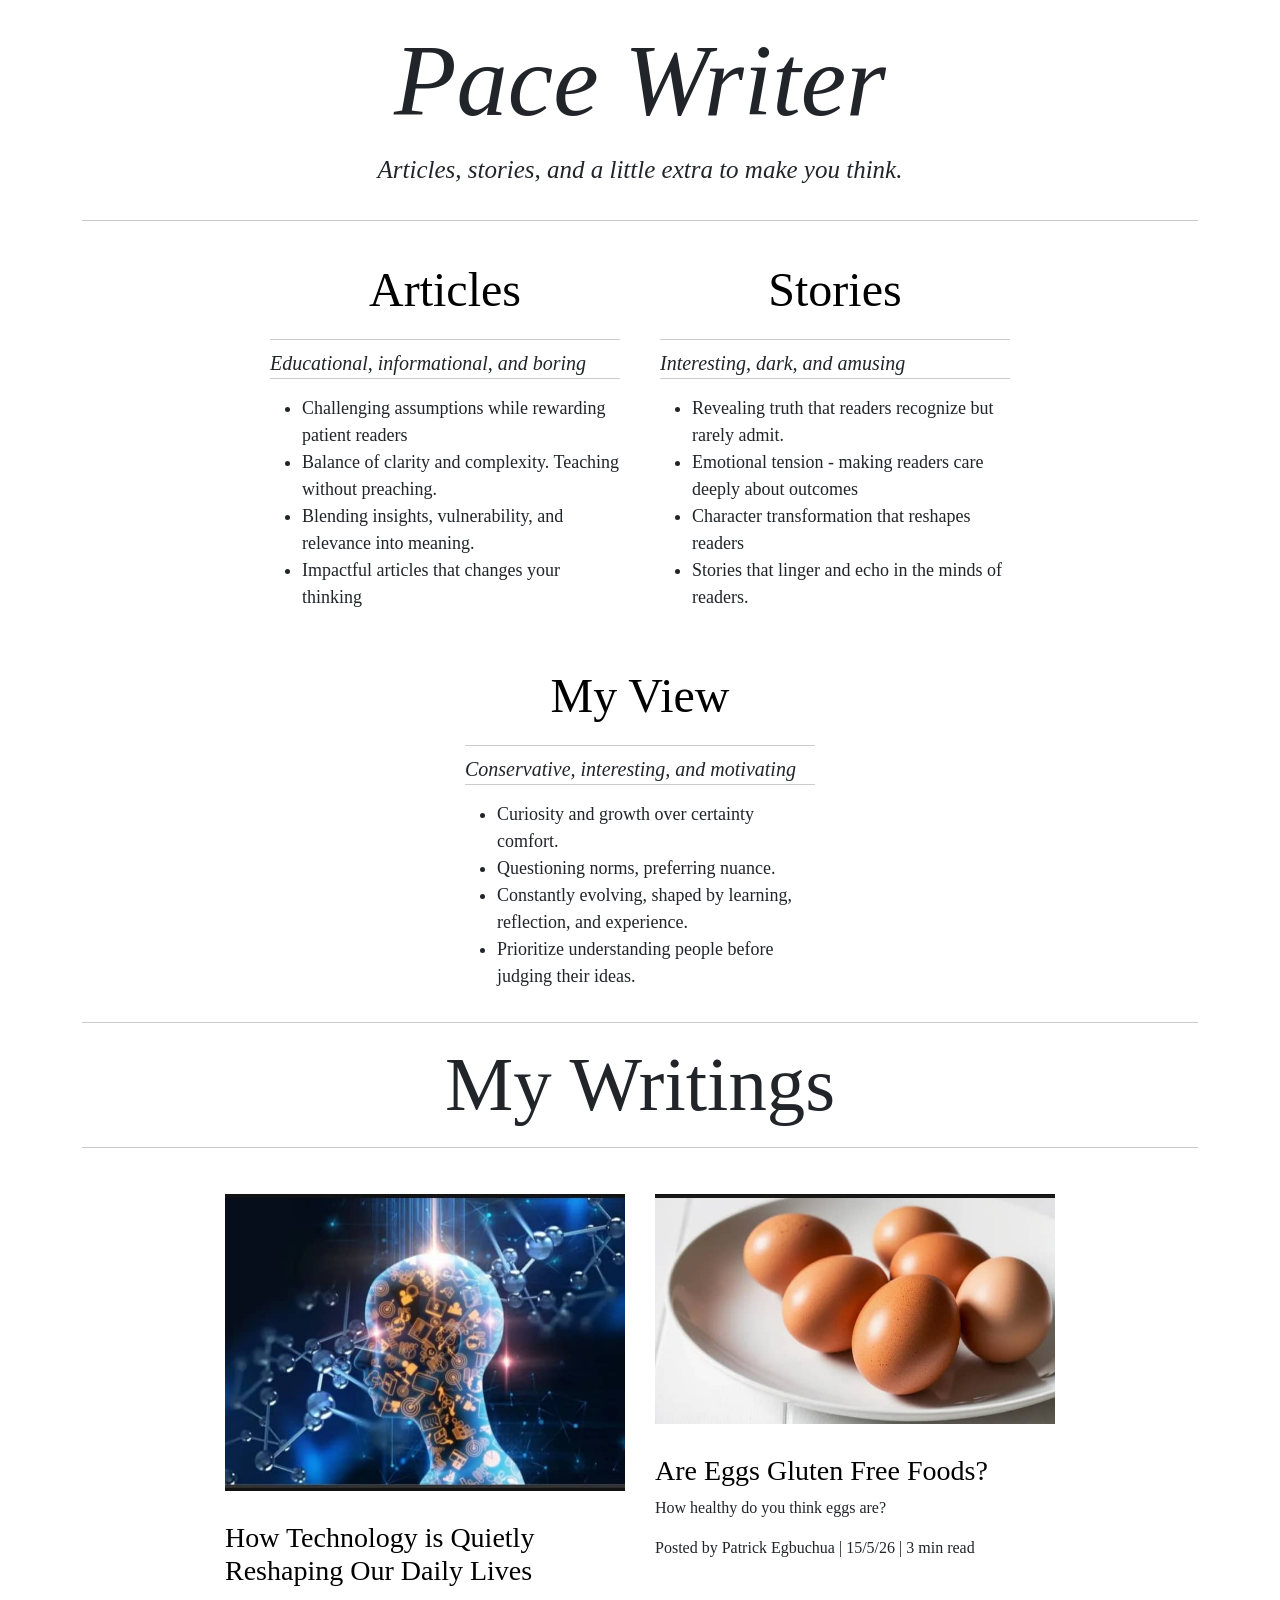
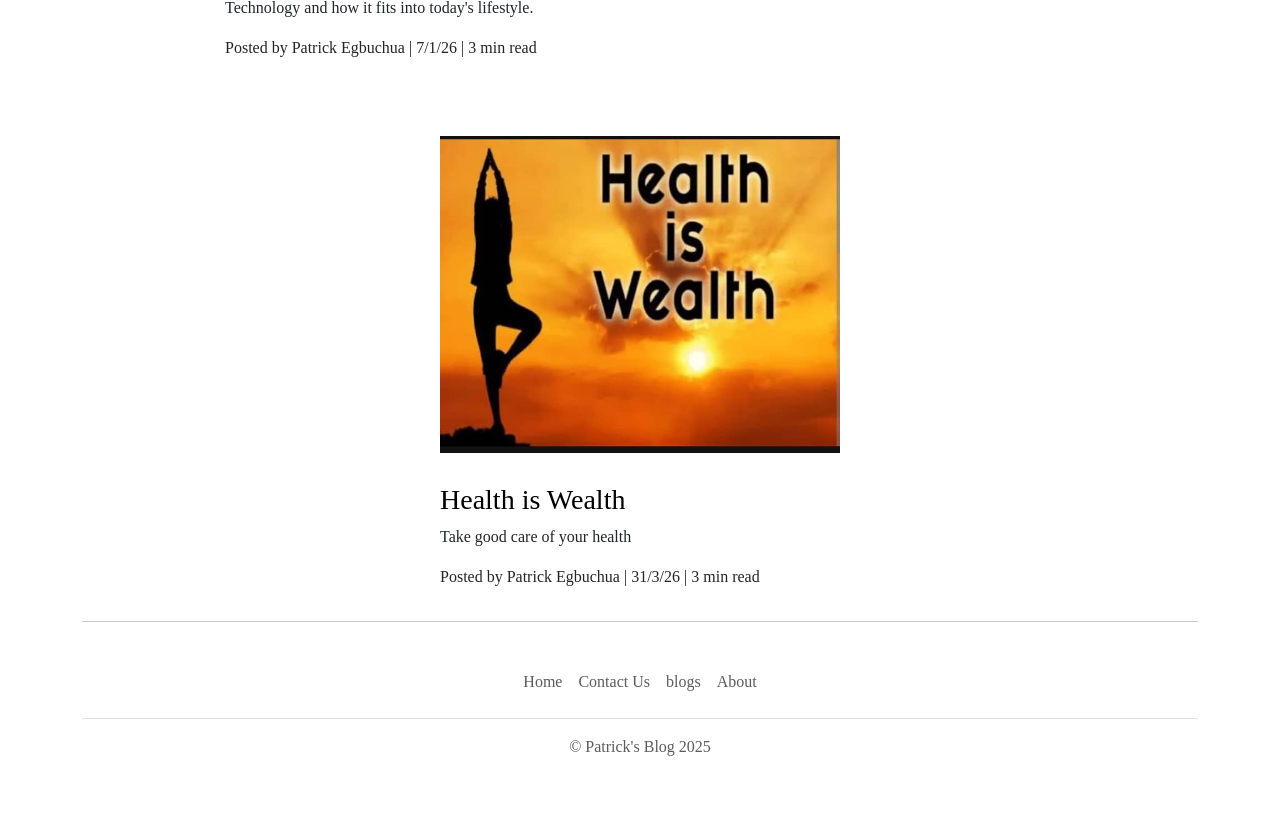
<file: index.html>
<!DOCTYPE html>
<html lang= "en">
    <head>
        <meta charset="UTF-8">
        <title>My blog</title>
        <meta name = "viewport" 
        content = "width=device-width, initial-scale=1.0">
        <link href="https://cdn.jsdelivr.net/npm/bootstrap@5.3.8/dist/css/bootstrap.min.css" rel="stylesheet" integrity="sha384-sRIl4kxILFvY47J16cr9ZwB07vP4J8+LH7qKQnuqkuIAvNWLzeN8tE5YBujZqJLB" crossorigin="anonymous">
        <link rel="stylesheet" href="./style.css" />
    </head>
    <style>

        
        
    </style>

    <body>
        <div class="container">

            <div class="Header">
                <h1>Pace Writer</h1>
                <p>Articles, stories, and a little extra to make you think.</p>
            </div>

            <hr />

            <div class="Heroes">
                <div class="Articles">
                    <h3>Articles</h3>
                    <p>Educational, informational, and boring</p>

                    <ul>
                        <li>Challenging assumptions while rewarding patient readers</li>
                        <li>Balance of clarity and complexity. Teaching without preaching.</li>
                        <li>Blending insights, vulnerability, and relevance into meaning. </li>
                        <li>Impactful articles that changes your thinking</li>
                    </ul>

                </div> 
                 

                <div class="Stories">
                    <h3>Stories</h3>
                    <p>Interesting, dark, and amusing</p>

                    <ul>
                        <li>Revealing truth that readers recognize but rarely admit.</li>
                        <li>Emotional tension - making readers care deeply about outcomes</li>
                        <li>Character transformation that reshapes readers</li>
                        <li>Stories that linger and echo in the minds of readers.</li>
                    </ul>

                </div> 
                
                <div class="My-View">
                    <h3>My View</h3>
                    <p>Conservative, interesting, and motivating</p>

                    <ul>
                        <li>Curiosity and growth over certainty comfort.</li>
                        <li>Questioning norms, preferring nuance.</li>
                        <li>Constantly evolving, shaped by learning, reflection, and experience.</li>
                        <li>Prioritize understanding people before judging their ideas.</li>
                    </ul>

                </div>   
            </div>

            <hr />

            <div class="Stuff">
            <h2>My Writings</h2>
            </div>

            <hr />

            <div class="Writings">
                <div class="Technology">
                        <img src="./Technology.jpeg"/>
                        <a href="./Blog-page-1.html"><h3>How Technology is Quietly Reshaping Our Daily Lives</h3></a>
                        <p>Technology and how it fits into today's lifestyle.</p>
                        <p>Posted by Patrick Egbuchua | 7/1/26 | 3 min read</p>
                </div>
                <div class="Eggs">
                        <img src="./Eggs.jpeg"/>
                        <a href="./Blog-page-2.html"><h3>Are Eggs Gluten Free Foods?</h3></a>
                        <p>How healthy do you think eggs are?</p>
                        <p>Posted by Patrick Egbuchua | 15/5/26 | 3 min read</p>    
                </div>
                <div class="Health">
                        <img src="./Health is wealth.jpeg"/>
                        <a href="./Blog-page-3.html"><h3>Health is Wealth</h3></a>
                        <p>Take good care of your health</p>
                        <p>Posted by Patrick Egbuchua | 31/3/26 | 3 min read</p>
                </div>
            </div>

            <hr />

            <div class="Footer-container"> 
                <footer class="py-3 my-4"> 
                    <ul class="nav justify-content-center border-bottom pb-3 mb-3"> 
                        <li class="nav-item"><a href="./index.html" class="nav-link px-2 text-body-secondary">Home</a></li> 
                        <li class="nav-item"><a href="#" class="nav-link px-2 text-body-secondary">Contact Us</a></li>
                        <li class="nav-item"><a href="./blog.html" class="nav-link px-2 text-body-secondary">blogs</a></li> 
                        <li class="nav-item"><a href="./About.html" class="nav-link px-2 text-body-secondary">About</a></li> 
                    </ul> 
                    <p class="text-center text-body-secondary">© Patrick's Blog 2025</p> 
                </footer> 
            </div>
        </div>
            
        <script src="https://cdn.jsdelivr.net/npm/bootstrap@5.3.8/dist/js/bootstrap.bundle.min.js" integrity="sha384-FKyoEForCGlyvwx9Hj09JcYn3nv7wiPVlz7YYwJrWVcXK/BmnVDxM+D2scQbITxI" crossorigin="anonymous"></script>
    </body>
    
</html>
</file>
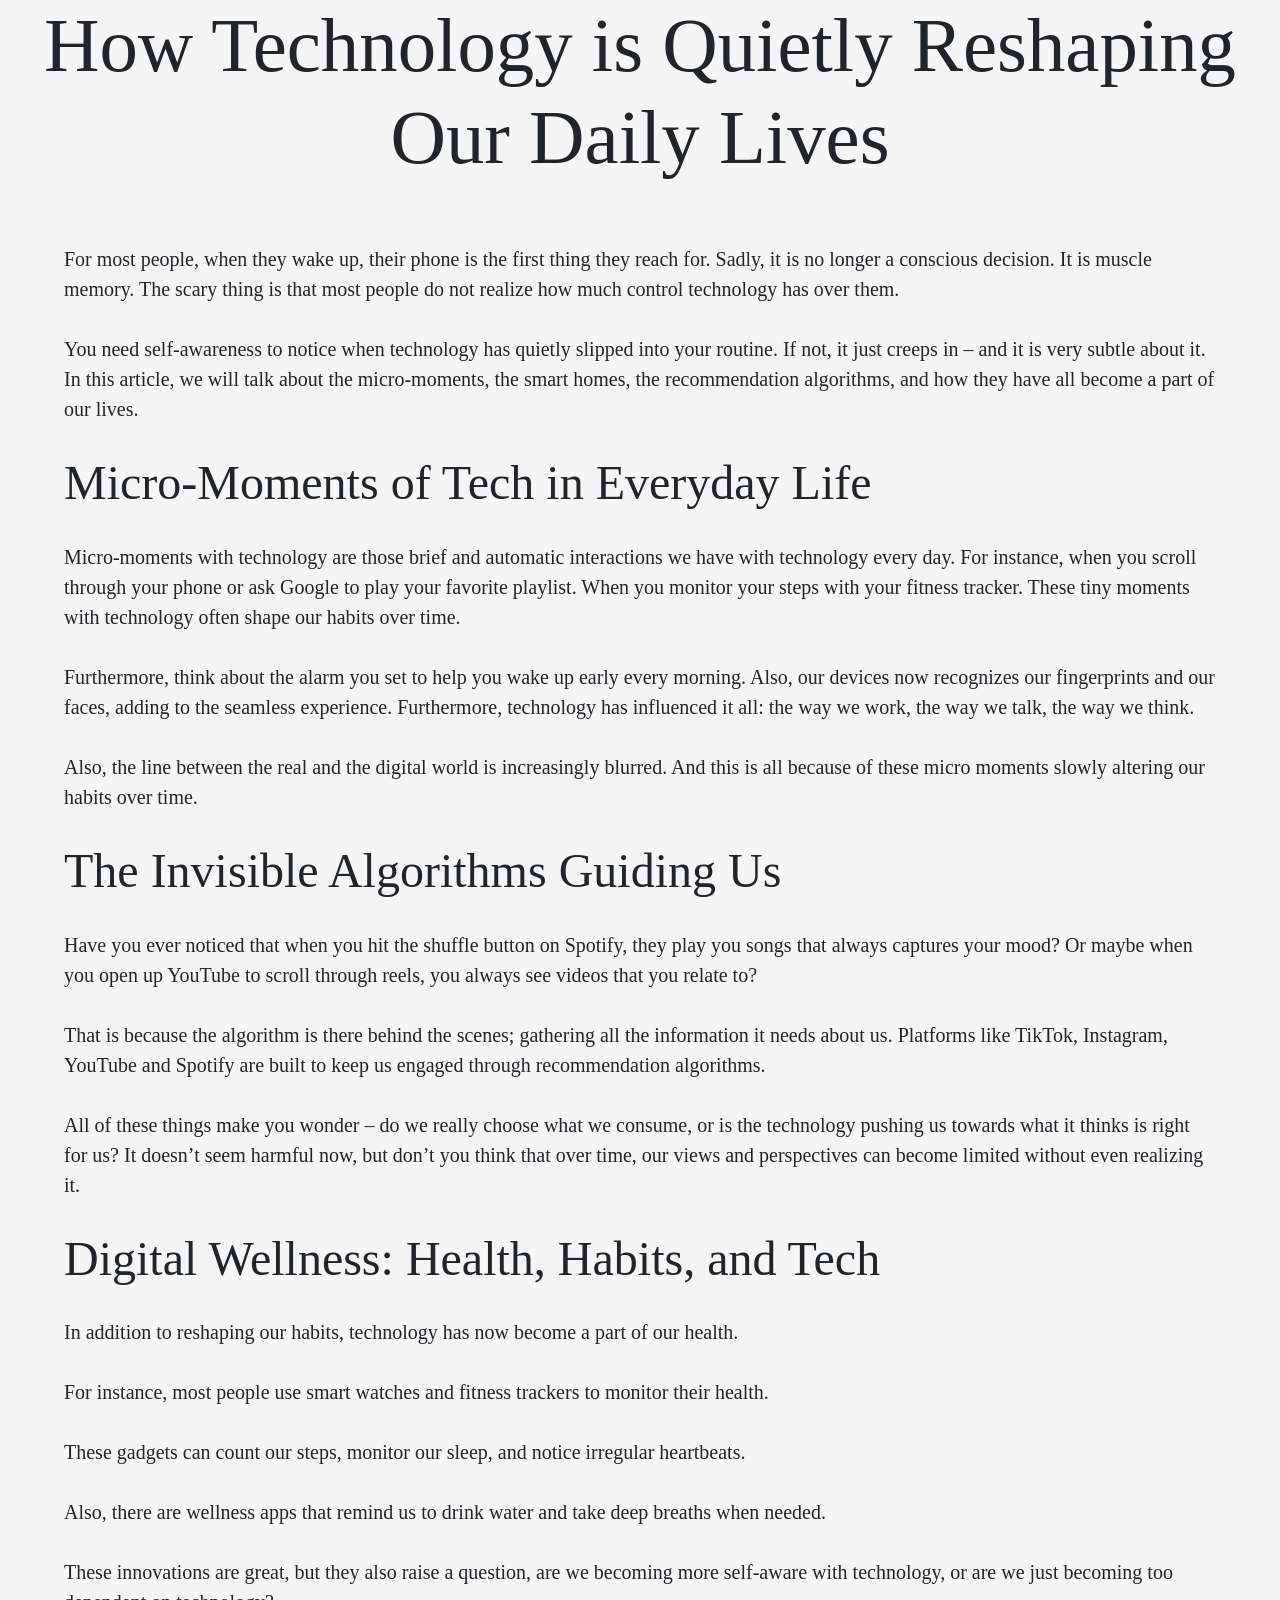
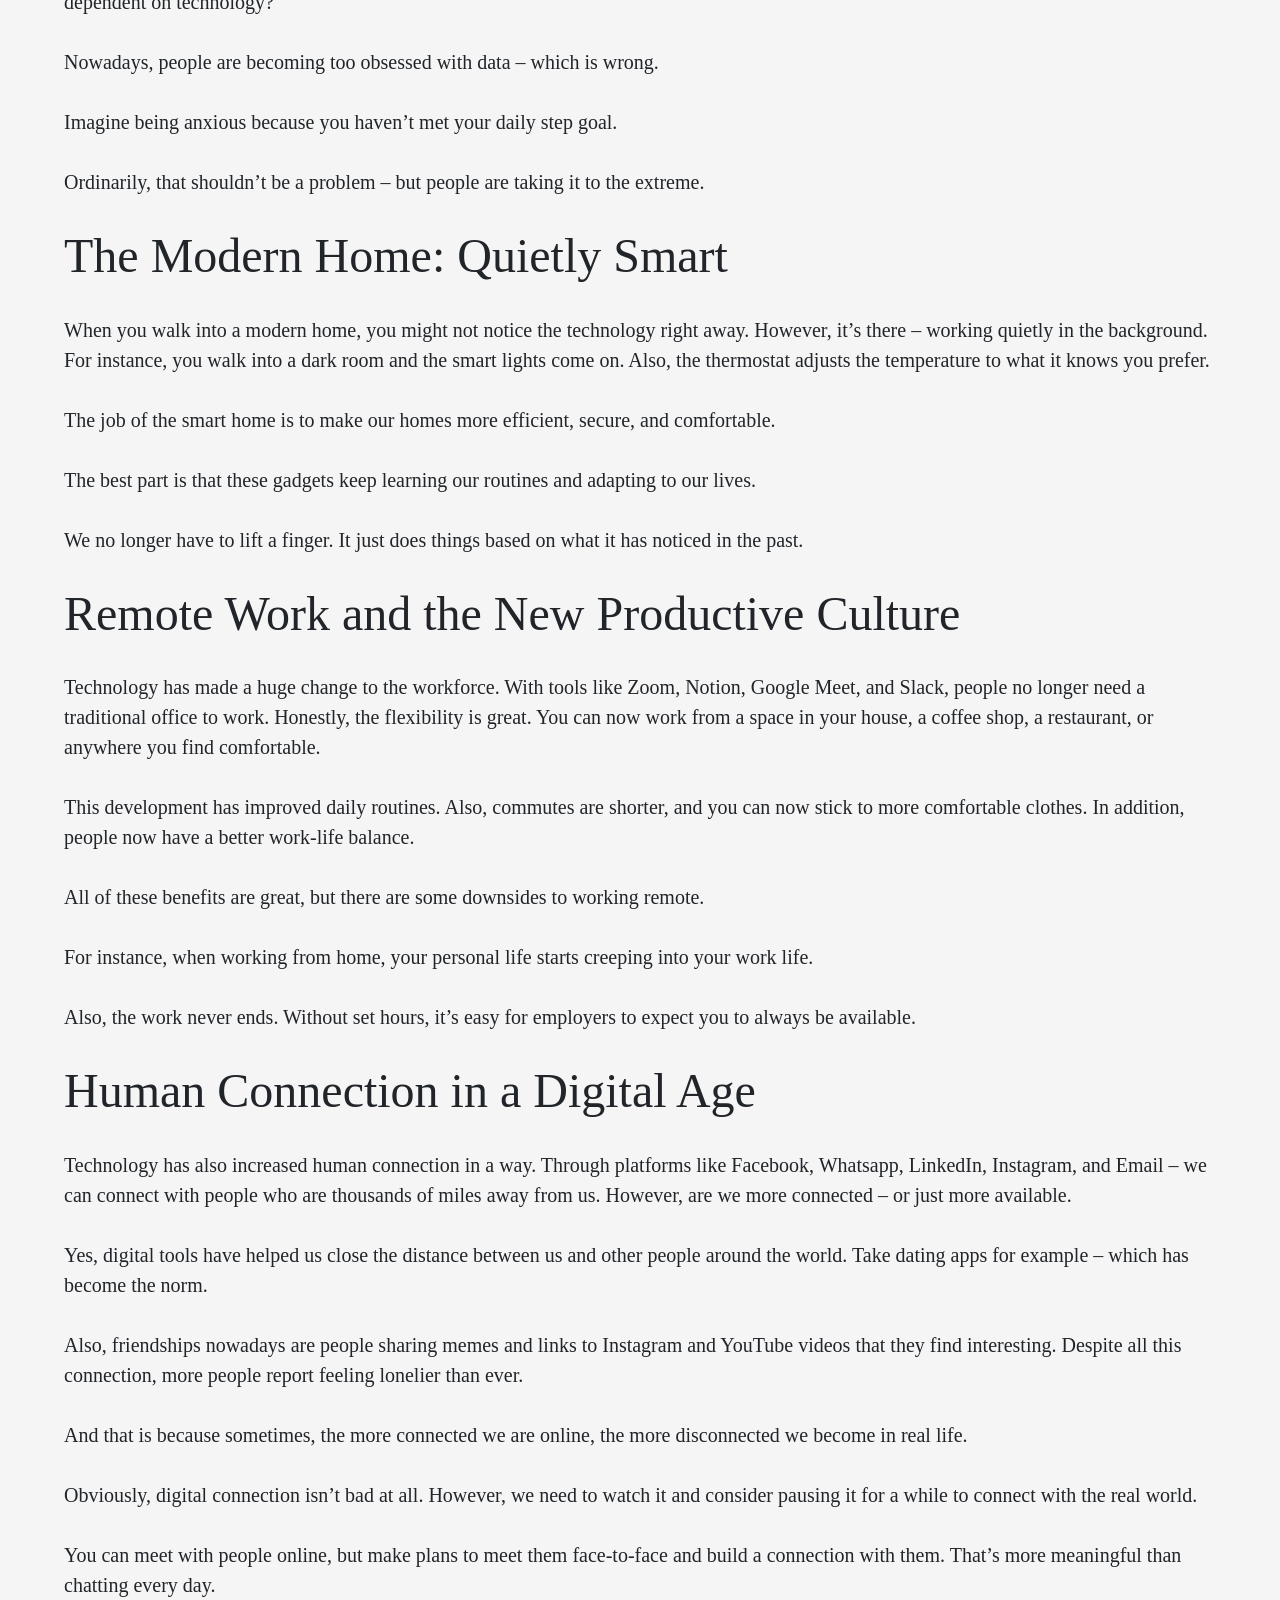
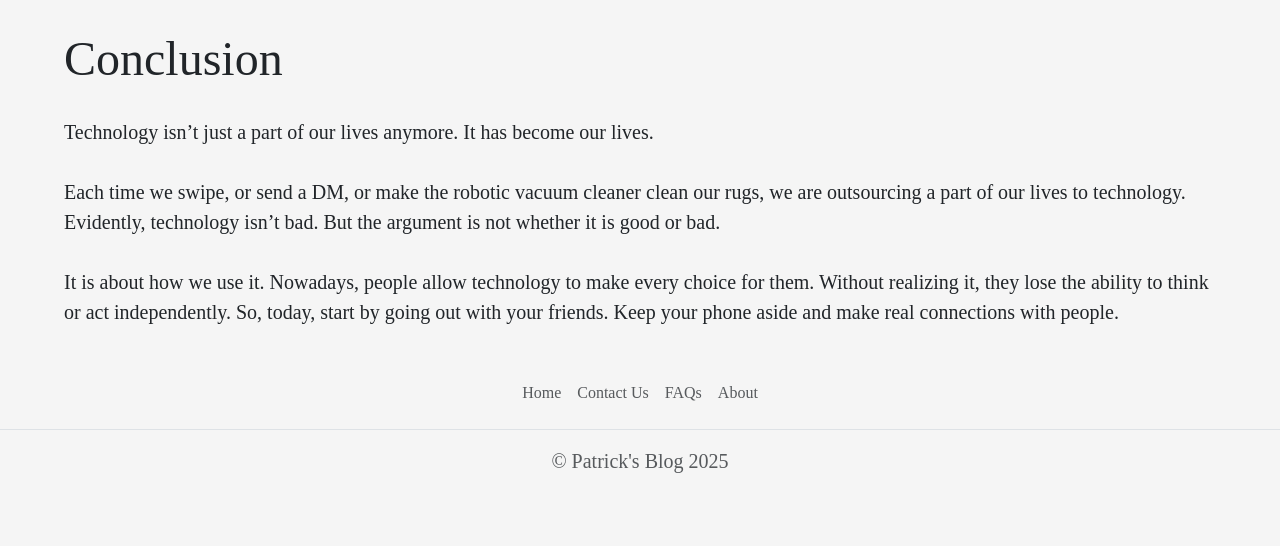
<file: Blog-page-1.html>
<!DOCTYPE html>
<html lang= "en">
    <head>
        <meta charset="UTF-8">
        <meta name = "viewport" 
        content = "width=device-width, initial-scale=1.0">
        <title>My website</title>
        <link href="https://cdn.jsdelivr.net/npm/bootstrap@5.3.8/dist/css/bootstrap.min.css" rel="stylesheet" integrity="sha384-sRIl4kxILFvY47J16cr9ZwB07vP4J8+LH7qKQnuqkuIAvNWLzeN8tE5YBujZqJLB" crossorigin="anonymous">
    </head>
    <style>
        body{
            background-color: whitesmoke;
            font-family: Georgia, 'Times New Roman', Times, serif;
            margin: 0;
        }

        h1{
            text-align: center;
            margin-bottom: 60px;
            font-size: clamp(2.5rem, 6vw, 5rem);
        }

        .blog{
            width: min(90%, 1400px);
            margin: 0 auto;
        }

        h2{
            margin-bottom: 30px;
            font-size: clamp(1.5rem, 4vw, 3rem);
        }

        p{
            margin-bottom: 30px;
            font-size: clamp(1rem, 2.5vw, 20px);
        }
        
    </style>

    <body>

            <h1>How Technology is Quietly Reshaping Our Daily Lives</h1>
        <div class="blog">
            
            <p>For most people, when they wake up, their phone is the first thing they reach for. Sadly, it is no longer a conscious decision. It is muscle memory. 
            The scary thing is that most people do not realize how much control technology has over them.</p> 
                    
            <p>You need self-awareness to notice when technology has quietly slipped into your routine. If not, it just creeps in – and it is very subtle about it. 
            In this article, we will talk about the micro-moments, the smart homes, the recommendation algorithms, and how they have all become a part of our lives.</p> 



            <h2>Micro-Moments of Tech in Everyday Life</h2>

            <p>Micro-moments with technology are those brief and automatic interactions we have with technology every day. 
            For instance, when you scroll through your phone or ask Google to play your favorite playlist. When you monitor your steps with your fitness tracker.   
            These tiny moments with technology often shape our habits over time.</p>

            <p>Furthermore, think about the alarm you set to help you wake up early every morning. 
            Also, our devices now recognizes our fingerprints and our faces, adding to the seamless experience. 
            Furthermore, technology has influenced it all: the way we work, the way we talk, the way we think. </p>

            <p>Also, the line between the real and the digital world is increasingly blurred.  
            And this is all because of these micro moments slowly altering our habits over time.</p>

            <h2>The Invisible Algorithms Guiding Us</h2>

            <p>Have you ever noticed that when you hit the shuffle button on Spotify, they play you songs that always captures your mood?
            Or maybe when you open up YouTube to scroll through reels, you always see videos that you relate to? </p>

            <p>That is because the algorithm is there behind the scenes; gathering all the information it needs about us. 
            Platforms like TikTok, Instagram, YouTube and Spotify are built to keep us engaged through recommendation algorithms.</p>

            <p>All of these things make you wonder – do we really choose what we consume, or is the technology pushing us towards what it thinks is right for us? 
            It doesn’t seem harmful now, but don’t you think that over time, our views and perspectives can become limited without even realizing it. </p>

            <h2>Digital Wellness: Health, Habits, and Tech</h2>


            <p>In addition to reshaping our habits, technology has now become a part of our health.</p> 

            <p>For instance, most people use smart watches and fitness trackers to monitor their health.</p>  

            <p>These gadgets can count our steps, monitor our sleep, and notice irregular heartbeats. </p>

            <p>Also, there are wellness apps that remind us to drink water and take deep breaths when needed.</p> 

            <p>These innovations are great, but they also raise a question, are we becoming more self-aware with technology, or are we just becoming too dependent on technology?</p>  

            <p>Nowadays, people are becoming too obsessed with data – which is wrong. </p>

            <p>Imagine being anxious because you haven’t met your daily step goal. </p>

            <p>Ordinarily, that shouldn’t be a problem – but people are taking it to the extreme.</p> 



            <h2>The Modern Home: Quietly Smart</h2>

            <p>When you walk into a modern home, you might not notice the technology right away. However, it’s there – working  quietly in the background.
            For instance, you walk into a dark room and the smart lights come on. Also, the thermostat adjusts the temperature to what it knows you prefer.</p>

            <p>The job of the smart home is to make our homes more efficient, secure, and comfortable.</p>

            <p>The best part is that these gadgets keep learning our routines and adapting to our lives.</p>

            <p>We no longer have to lift a finger. It just does things based on what it has noticed in the past.</p> 


            <h2>Remote Work and the New Productive Culture</h2>

            <p>Technology has made a huge change to the workforce. With tools like Zoom, Notion, Google Meet, and Slack, people no longer need a traditional office to work. 
            Honestly, the flexibility is great. You can now work from a space in your house, a coffee shop, a restaurant, or anywhere you find comfortable.</p>

            <p>This development has improved daily routines. Also, commutes are shorter, and you can now stick to more comfortable clothes. 
            In addition, people now have a better work-life balance.</p>

            <p>All of these benefits are great, but there are some downsides to working remote.</p> 
            
            <p>For instance, when working from home, your personal life starts creeping into your work life.</p> 
            
            <p>Also, the work never ends. Without set hours, it’s easy for employers to expect you to always be available. </p>

            <h2>Human Connection in a Digital Age</h2>

            <p>Technology has also increased human connection in a way. Through platforms like Facebook, Whatsapp, LinkedIn, Instagram, and Email – we can connect with people who are thousands of miles away from us. 
            However, are we more connected – or just more available. </p>

            <p>Yes, digital tools have helped us close the distance between us and other people around the world. 
            Take dating apps for example – which has become the norm.</p>

            <p>Also, friendships nowadays are people sharing memes and links to Instagram and YouTube videos that they find interesting. 
            Despite all this connection, more people report feeling lonelier than ever. </p>

            <p>And that is because sometimes, the more connected we are online, the more disconnected we become in real life.</p>

            <p>Obviously, digital connection isn’t bad at all. However, we need to watch it and consider pausing it for a while to connect with the real world.</p>

            <p>You can meet with people online, but make plans to meet them face-to-face and build a connection with them. That’s more meaningful than chatting every day.</p>

            <h2>Conclusion</h2>

            <p>Technology isn’t just a part of our lives anymore. It has become our lives. </p>

            <p>Each time we swipe, or send a DM, or make the robotic vacuum cleaner clean our rugs, we are outsourcing a part of our lives to technology. 
            Evidently, technology isn’t bad. But the argument is not whether it is good or bad.</p>
            
            <p>It is about how we use it. Nowadays, people allow technology to make every choice for them. Without realizing it, they lose the ability to think or act independently. 
            So, today, start by going out with your friends. Keep your phone aside and make real connections with people.</p>
            
        </div>

        <div class="Footer-container"> 
            <footer class="py-3 my-4"> 
                <ul class="nav justify-content-center border-bottom pb-3 mb-3"> 
                    <li class="nav-item"><a href="./index.html" class="nav-link px-2 text-body-secondary">Home</a></li> 
                    <li class="nav-item"><a href="#" class="nav-link px-2 text-body-secondary">Contact Us</a></li>
                    <li class="nav-item"><a href="#" class="nav-link px-2 text-body-secondary">FAQs</a></li> 
                    <li class="nav-item"><a href="./About.html" class="nav-link px-2 text-body-secondary">About</a></li> 
                </ul> 
                <p class="text-center text-body-secondary">© Patrick's Blog 2025</p> 
            </footer> 
        </div>

        <script src="https://cdn.jsdelivr.net/npm/bootstrap@5.3.8/dist/js/bootstrap.bundle.min.js" integrity="sha384-FKyoEForCGlyvwx9Hj09JcYn3nv7wiPVlz7YYwJrWVcXK/BmnVDxM+D2scQbITxI" crossorigin="anonymous"></script>
    </body>
    
</html>
</file>
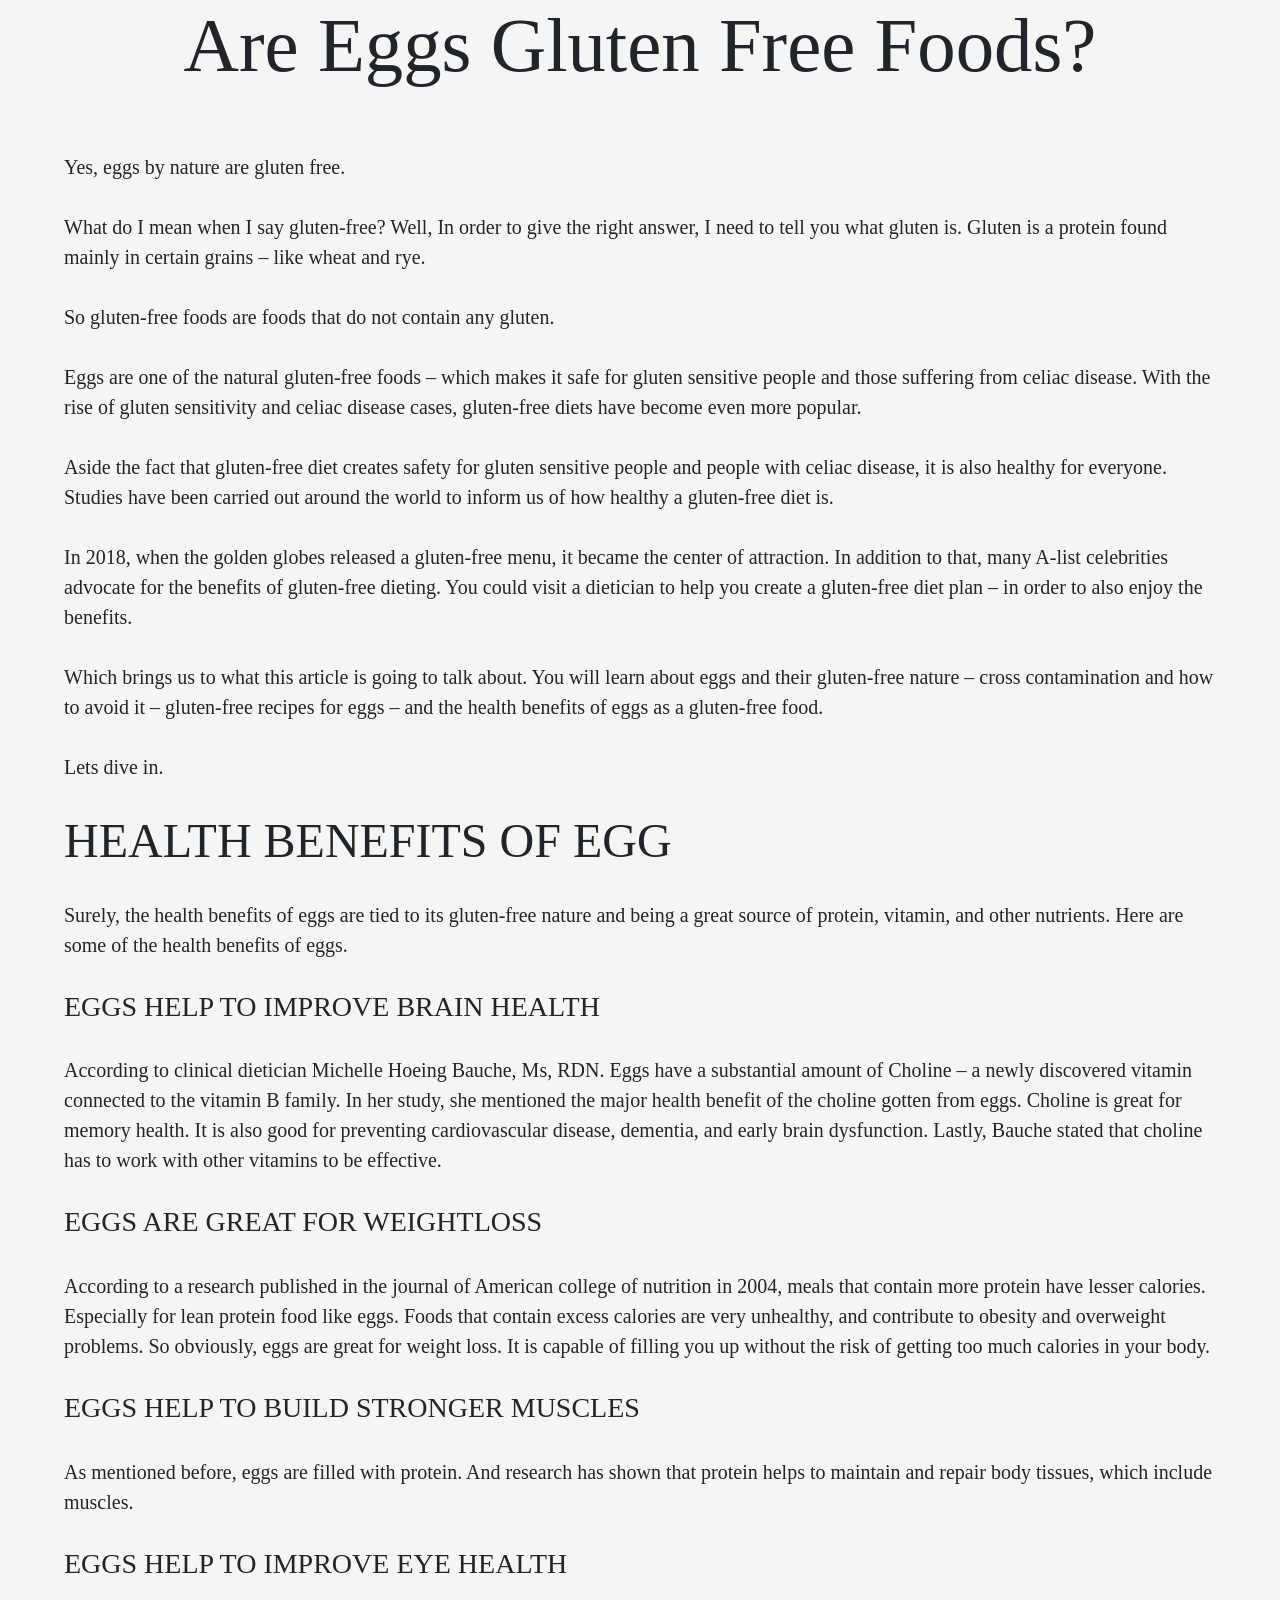
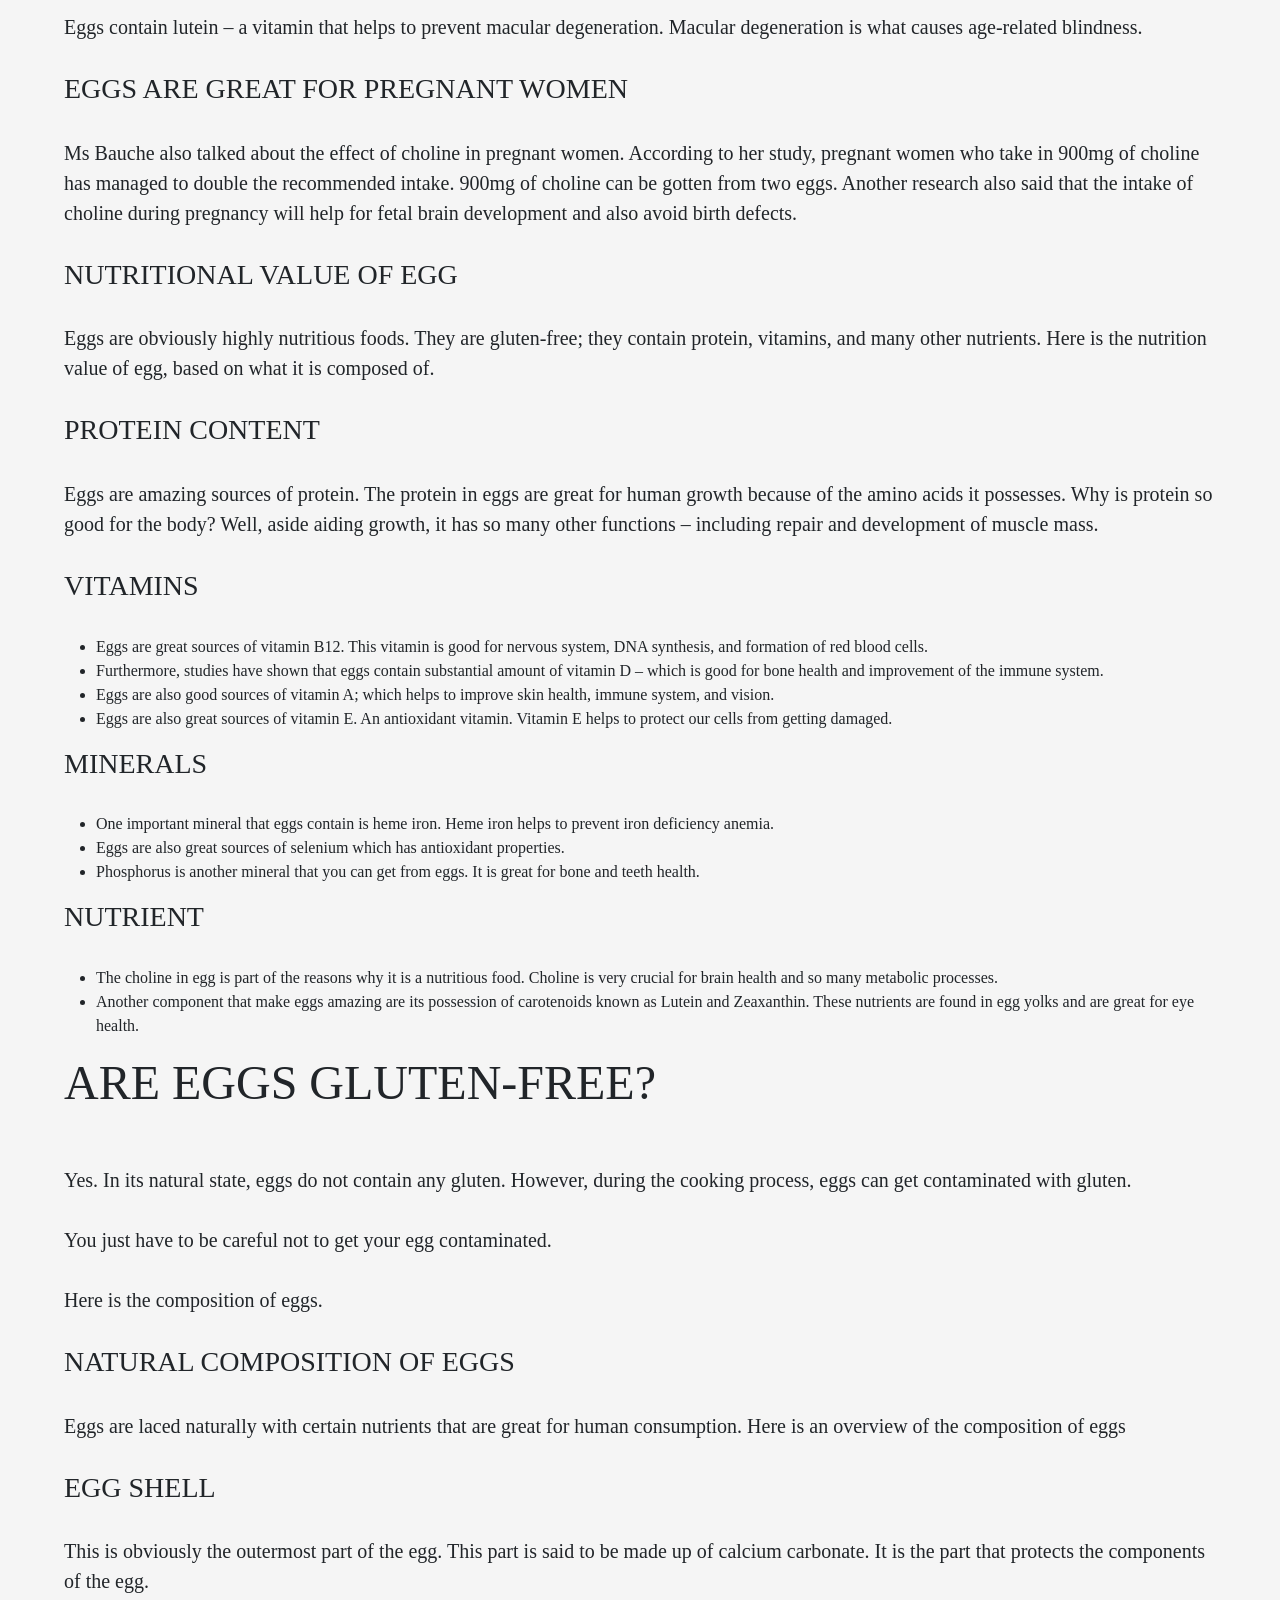
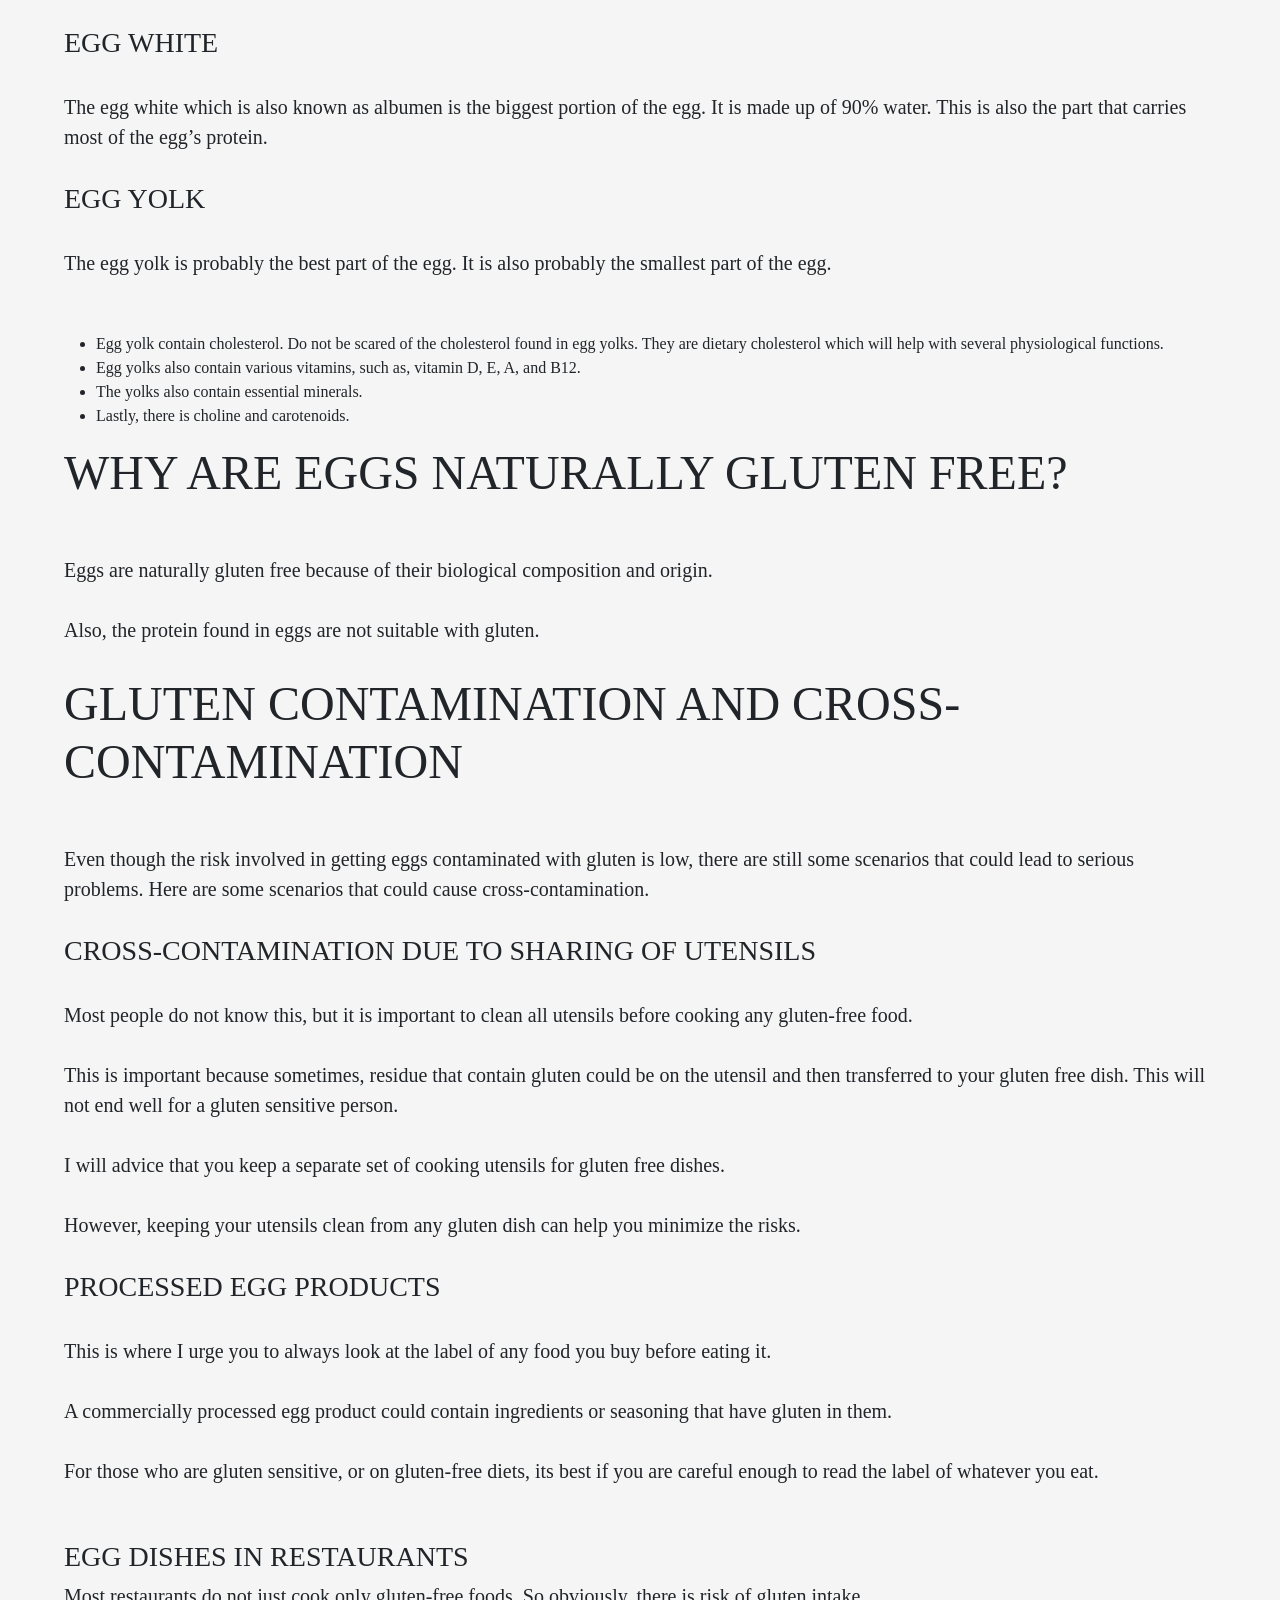
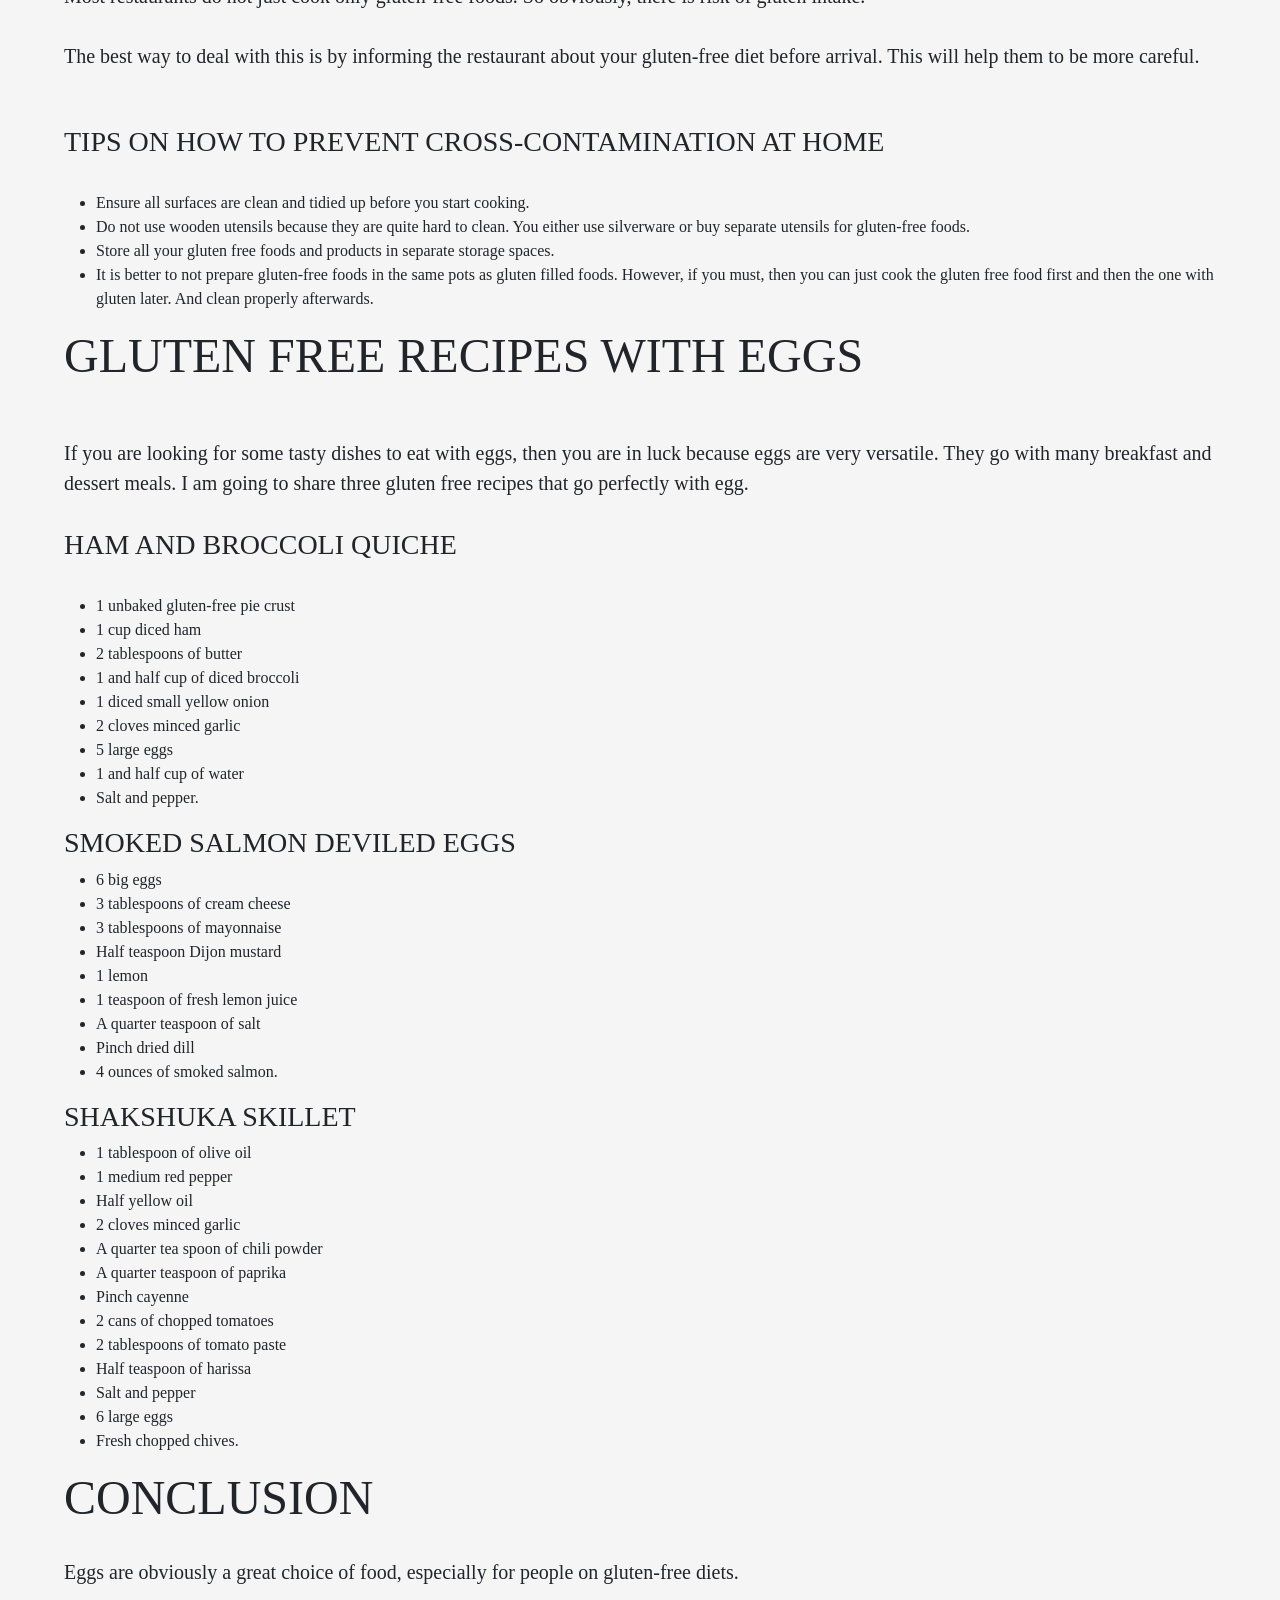
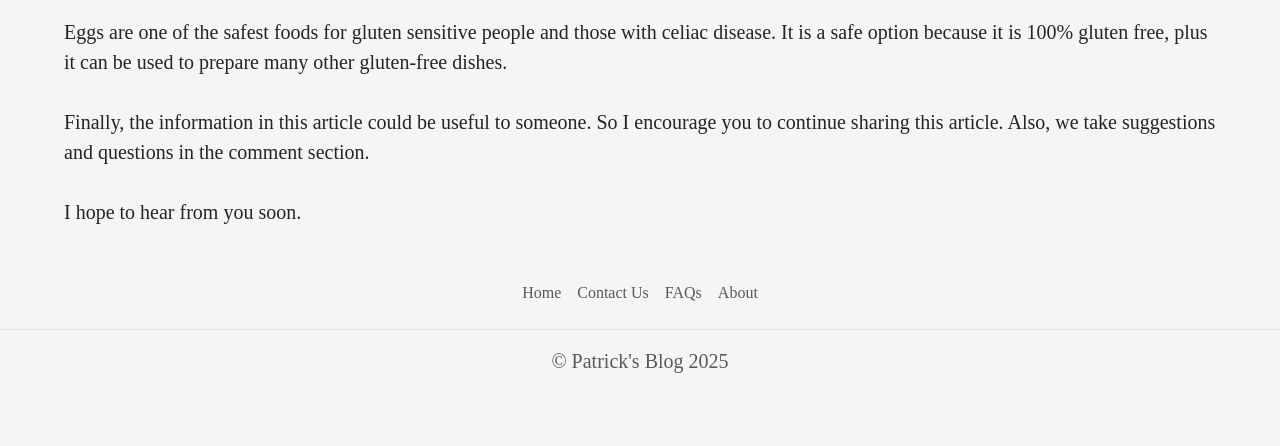
<file: Blog-page-2.html>
<!DOCTYPE html>
<html lang= "en">
    <head>
        <meta charset="UTF-8">
        <meta name = "viewport" 
        content = "width=device-width, initial-scale=1.0">
        <title>My website</title>
        <link href="https://cdn.jsdelivr.net/npm/bootstrap@5.3.8/dist/css/bootstrap.min.css" rel="stylesheet" integrity="sha384-sRIl4kxILFvY47J16cr9ZwB07vP4J8+LH7qKQnuqkuIAvNWLzeN8tE5YBujZqJLB" crossorigin="anonymous">
    </head>
    <style>
        body{
            background-color: whitesmoke;
            font-family: Georgia, 'Times New Roman', Times, serif;
            margin: 0;
        }

        h1{
            text-align: center;
            margin-bottom: 60px;
            font-size: clamp(2.5rem, 6vw, 5rem);
        }

        .blog{
            width: min(90%, 1400px);
            margin: 0 auto;
        }

        h2{
            margin-bottom: 30px;
            font-size: clamp(1.5rem, 4vw, 3rem);
        }

        p{
            margin-bottom: 30px;
            font-size: clamp(1rem, 2.5vw, 20px);
        }
        
    </style>

    <body>
        <h1>Are Eggs Gluten Free Foods?</h1>

        <div class="blog">

            <p>Yes, eggs by nature are gluten free. </p>

            <p>What do I mean when I say gluten-free? Well, In order to give the right answer, I need to tell you what gluten is. 
            Gluten is a protein found mainly in certain grains – like wheat and rye.</p>

            <p>So gluten-free foods are foods that do not contain any gluten. </p>

            <p>Eggs are one of the natural gluten-free foods – which makes it safe for gluten sensitive people and those suffering from celiac disease. 
            With the rise of gluten sensitivity and celiac disease cases, gluten-free diets have become even more popular.</p>

            <p>Aside the fact that gluten-free diet creates safety for gluten sensitive people and people with celiac disease, it is also healthy for everyone. 
            Studies have been carried out around the world to inform us of how healthy a gluten-free diet is.</p>

            <p>In 2018, when the golden globes released a gluten-free menu, it became the center of attraction. In addition to that, many A-list celebrities advocate for the benefits of gluten-free dieting. 
            You could visit a dietician to help you create a gluten-free diet plan – in order to also enjoy the benefits. </p>

            <p>Which brings us to what this article is going to talk about.
            You will learn about eggs and their gluten-free nature – cross contamination and how to avoid it –  gluten-free recipes for eggs – and the health benefits of eggs as a gluten-free food. </p>

            <p>Lets dive in.</p>


            <h2>HEALTH BENEFITS OF EGG</h2>


            <p>Surely, the health benefits of eggs are tied to its gluten-free nature and being a great source of protein, vitamin, and other nutrients. 
            Here are some of the health benefits of eggs. </p>

            <h3>EGGS HELP TO IMPROVE BRAIN HEALTH</h3>
            <br/>
            <p>According to clinical dietician Michelle Hoeing Bauche, Ms, RDN. Eggs have a substantial amount of Choline – a newly discovered vitamin connected to the vitamin B family. 
            In her study, she mentioned the major health benefit of the choline gotten from eggs.  
            Choline is great for memory health. It is also good for preventing cardiovascular disease, dementia, and early brain dysfunction. 
            Lastly, Bauche stated that choline has to work with other vitamins to be effective. </p>

            <h3>EGGS ARE GREAT FOR WEIGHTLOSS</h3>
            <br/> 
            <p>According to a research published in the journal of American college of nutrition in 2004, meals that contain more protein have lesser calories. Especially for lean protein food like eggs. 
            Foods that contain excess calories are very unhealthy, and contribute to obesity and overweight problems. 
            So obviously, eggs are great for weight loss. It is capable of filling you up without the risk of getting too much calories in your body. </p>

            <h3>EGGS HELP TO BUILD STRONGER MUSCLES</h3>
            <br />
            <p>As mentioned before, eggs are filled with protein. And research has shown that protein helps to maintain and repair body tissues, which include muscles.</p> 

            <h3>EGGS HELP TO IMPROVE EYE HEALTH</h3>
            <br />
            <p>Eggs contain lutein – a vitamin that helps to prevent macular degeneration. Macular degeneration is what causes age-related blindness.</p> 

            <h3>EGGS ARE GREAT FOR PREGNANT WOMEN </h3>
            <br />
            <p>Ms Bauche also talked about the effect of choline in pregnant women. According to her study, pregnant women who take in 900mg of choline has managed to double the recommended intake. 
            900mg of choline can be gotten from two eggs. 
            Another research also said that the intake of choline during pregnancy will help for fetal brain development and also avoid birth defects.</p> 

            <h3>NUTRITIONAL VALUE OF EGG</h3>
            <br />
            <p>Eggs are obviously highly nutritious foods. They are gluten-free; they contain protein, vitamins, and many other nutrients. 
            Here is the nutrition value of egg, based on what it is composed of. </p>

            <h3>PROTEIN CONTENT </h3>
            <br />
            <p>Eggs are amazing sources of protein. The protein in eggs are great for human growth because of the amino acids it possesses. 
            Why is protein so good for the body?
            Well, aside aiding growth, it has so many other functions – including repair and development of muscle mass.</p> 

            <h3>VITAMINS</h3>
            <br />
            <ul>
                <li> Eggs are great sources of vitamin B12. This vitamin is good for nervous system, DNA synthesis, and formation of red blood cells.</li> 
                <li>Furthermore, studies have shown that eggs contain substantial amount of vitamin D – which is good for bone health and improvement of the immune system.</li> 
                <li>Eggs are also good sources of vitamin A; which helps to improve skin health, immune system, and vision. </li>
                <li>Eggs are also great sources of vitamin E. An antioxidant vitamin. Vitamin E helps to protect our cells from getting damaged.</li> 
            </ul>

            <h3>MINERALS</h3>
            <br />
            <ul> 
                <li>One important mineral that eggs contain is heme iron. Heme iron helps to prevent iron deficiency anemia.</li>
                <li>Eggs are also great sources of selenium which has antioxidant properties. </li>
                <li>Phosphorus is another mineral that you can get from eggs. It is great for bone and teeth health. </li>
            </ul>

            <h3>NUTRIENT</h3>
            <br /> 
            <ul>
                <li>The choline in egg is part of the reasons why it is a nutritious food. Choline is very crucial for brain health and so many metabolic processes. </li>
                <li>Another component that make eggs amazing are its possession of carotenoids known as Lutein and Zeaxanthin. These nutrients are found in egg yolks and are great for eye health.</li> 
            </ul>

            <h2>ARE EGGS GLUTEN-FREE?</h2> 
            <br />
            <p>Yes. In its natural state, eggs do not contain any gluten. However, during the cooking process, eggs can get contaminated with gluten.</p>
            <p>You just have to be careful not to get your egg contaminated.</p>
            <p>Here is the composition of eggs.</p> 

            <h3>NATURAL COMPOSITION OF EGGS</h3> 
            <br />
            <p>Eggs are laced naturally with certain nutrients that are great for human consumption. Here is an overview of the composition of eggs</p>

            <h3>EGG SHELL</h3>
            <br />
            <p>This is obviously the outermost part of the egg. This part is said to be made up of calcium carbonate. It is the part that protects the components of the egg.</p> 

            <h3>EGG WHITE</h3> 
            <br />
            <p>The egg white which is also known as albumen is the biggest portion of the egg. It is made up of  90% water. This is also the part that carries most of the egg’s protein.</p> 

            <h3>EGG YOLK</h3>
            <br />
            <p>The egg yolk is probably the best part of the egg. It is also probably the smallest part of the egg.</p>
            <br />
            <ul>
                <li>Egg yolk contain cholesterol. Do not be scared of the cholesterol found in egg yolks. They are dietary cholesterol which will help with several physiological functions. </li>
                <li>Egg yolks also contain various vitamins, such as, vitamin D, E, A, and B12.</li> 
                <li>The yolks also contain essential minerals.</li> 
                <li>Lastly, there is choline and carotenoids.</li>
            </ul>

            <h2>WHY ARE EGGS NATURALLY GLUTEN FREE?</h2>
            <br />

            <p>Eggs are naturally gluten free because of their biological composition and origin.</p> 
            <p>Also, the protein found in eggs are not suitable with gluten.</p> 

            <h2>GLUTEN CONTAMINATION AND CROSS-CONTAMINATION </h2>
            <br />

            <p>Even though the risk involved in getting eggs contaminated with gluten is low, there are still some scenarios that could lead to serious problems. Here are some scenarios that could cause cross-contamination. </p>

            <h3>CROSS-CONTAMINATION DUE TO SHARING OF UTENSILS</h3>
            <br />

            <p>Most people do not know this, but it is important to clean all utensils before cooking any gluten-free food. </p>
            <p>This is important because sometimes, residue that contain gluten could be on the utensil and then transferred to your gluten free dish. This will not end well for a gluten sensitive person. </p>
            <p>I will advice that you keep a separate set of cooking utensils for gluten free dishes. </p>
            <p>However, keeping your utensils clean from any gluten dish can help you minimize the risks. </p>

            <h3>PROCESSED EGG PRODUCTS</h3>
            <br />

            <p>This is where I urge you to always look at the label of any food you buy before eating it.</p> 
            <p>A commercially processed egg product could contain ingredients or seasoning that have gluten in them. </p>
            <p>For those who are gluten sensitive, or on gluten-free diets, its best if you are careful enough to read the label of whatever you eat. </p>

            <br />
            <h3>EGG DISHES IN RESTAURANTS</h3>
            <p>Most restaurants do not just cook only gluten-free foods. So obviously, there is risk of gluten intake. </p>
            <p>The best way to deal with this is by informing the restaurant about your gluten-free diet before arrival. This will help them to be more careful. </p>
            <br />

            
            <h3>TIPS ON HOW TO PREVENT CROSS-CONTAMINATION AT HOME</h3>
            <br /> 
            <ul>
                <li>Ensure all surfaces are clean and tidied up before you start cooking.</li> 
                <li>Do not use wooden utensils because they are quite hard to clean. You either use silverware or buy separate utensils for gluten-free foods. </li>
                <li>Store all your gluten free foods and products in separate storage spaces. </li>
                <li>It is better to not prepare gluten-free foods in the same pots as gluten filled foods. However, if you must, then you can just cook the gluten free food first and then the one with gluten later. And clean properly afterwards.</li>
            </ul>

            <h2>GLUTEN FREE RECIPES WITH EGGS</h2>
            <br />

            <p>If you are looking for some tasty dishes to eat with eggs, then you are in luck because eggs are very versatile. They go with many breakfast and dessert meals. I am going to share three gluten free recipes that go perfectly with egg. </p>

            <h3>HAM AND BROCCOLI QUICHE </h3>
            <br />
            <ul>
                <li>1 unbaked gluten-free pie crust</li>
                <li>1 cup diced ham </li>
                <li>2 tablespoons of butter</li> 
                <li>1 and half cup of diced broccoli</li>
                <li>1 diced small yellow onion</li>
                <li>2 cloves minced garlic</li>
                <li>5 large eggs</li>
                <li>1 and half cup of water</li>
                <li>Salt and pepper.</li> 
            </ul>

            <h3>SMOKED SALMON DEVILED EGGS</h3>
            <ul>
                <li>6 big eggs</li>
                <li>3 tablespoons of cream cheese</li>
                <li>3 tablespoons of mayonnaise</li>
                <li>Half teaspoon Dijon mustard</li>
                <li>1 lemon</li>
                <li>1 teaspoon of fresh lemon juice</li>
                <li>A quarter teaspoon of salt</li>
                <li>Pinch dried dill</li>
                <li>4 ounces of smoked salmon. </li>
            </ul>

            <h3>SHAKSHUKA SKILLET</h3>
            <ul> 
                <li>1 tablespoon of olive oil</li>
                <li>1 medium red pepper</li>
                <li>Half yellow oil</li>
                <li>2 cloves minced garlic</li>
                <li>A quarter tea spoon of chili powder</li> 
                <li>A quarter teaspoon of paprika</li> 
                <li>Pinch cayenne</li>
                <li>2 cans of chopped tomatoes</li>
                <li>2 tablespoons of tomato paste</li>
                <li>Half teaspoon of harissa</li>
                <li>Salt and pepper</li>
                <li>6 large eggs</li>
                <li>Fresh chopped chives. </li>
            </ul>


            <h2>CONCLUSION</h2> 

            <p>Eggs are obviously a great choice of food, especially for people on gluten-free diets. </p>
            <p>Eggs are one of the safest foods for gluten sensitive people and those with celiac disease. It is a safe option because it is 100% gluten free, plus it can be used to prepare many other gluten-free dishes. </p>
            <p>Finally, the information in this article could be useful to someone. So I encourage you to continue sharing this article. Also, we take suggestions and questions in the comment section.</p> 

            <p>I hope to hear from you soon.</p>
        </div>


        <div class="Footer-container"> 
            <footer class="py-3 my-4"> 
                <ul class="nav justify-content-center border-bottom pb-3 mb-3"> 
                    <li class="nav-item"><a href="./index.html" class="nav-link px-2 text-body-secondary">Home</a></li> 
                    <li class="nav-item"><a href="#" class="nav-link px-2 text-body-secondary">Contact Us</a></li>
                    <li class="nav-item"><a href="#" class="nav-link px-2 text-body-secondary">FAQs</a></li> 
                    <li class="nav-item"><a href="./About.html" class="nav-link px-2 text-body-secondary">About</a></li> 
                </ul> 
                <p class="text-center text-body-secondary">© Patrick's Blog 2025</p> 
            </footer> 
        </div>

        <script src="https://cdn.jsdelivr.net/npm/bootstrap@5.3.8/dist/js/bootstrap.bundle.min.js" integrity="sha384-FKyoEForCGlyvwx9Hj09JcYn3nv7wiPVlz7YYwJrWVcXK/BmnVDxM+D2scQbITxI" crossorigin="anonymous"></script>
    </body>
    
</html>
</file>
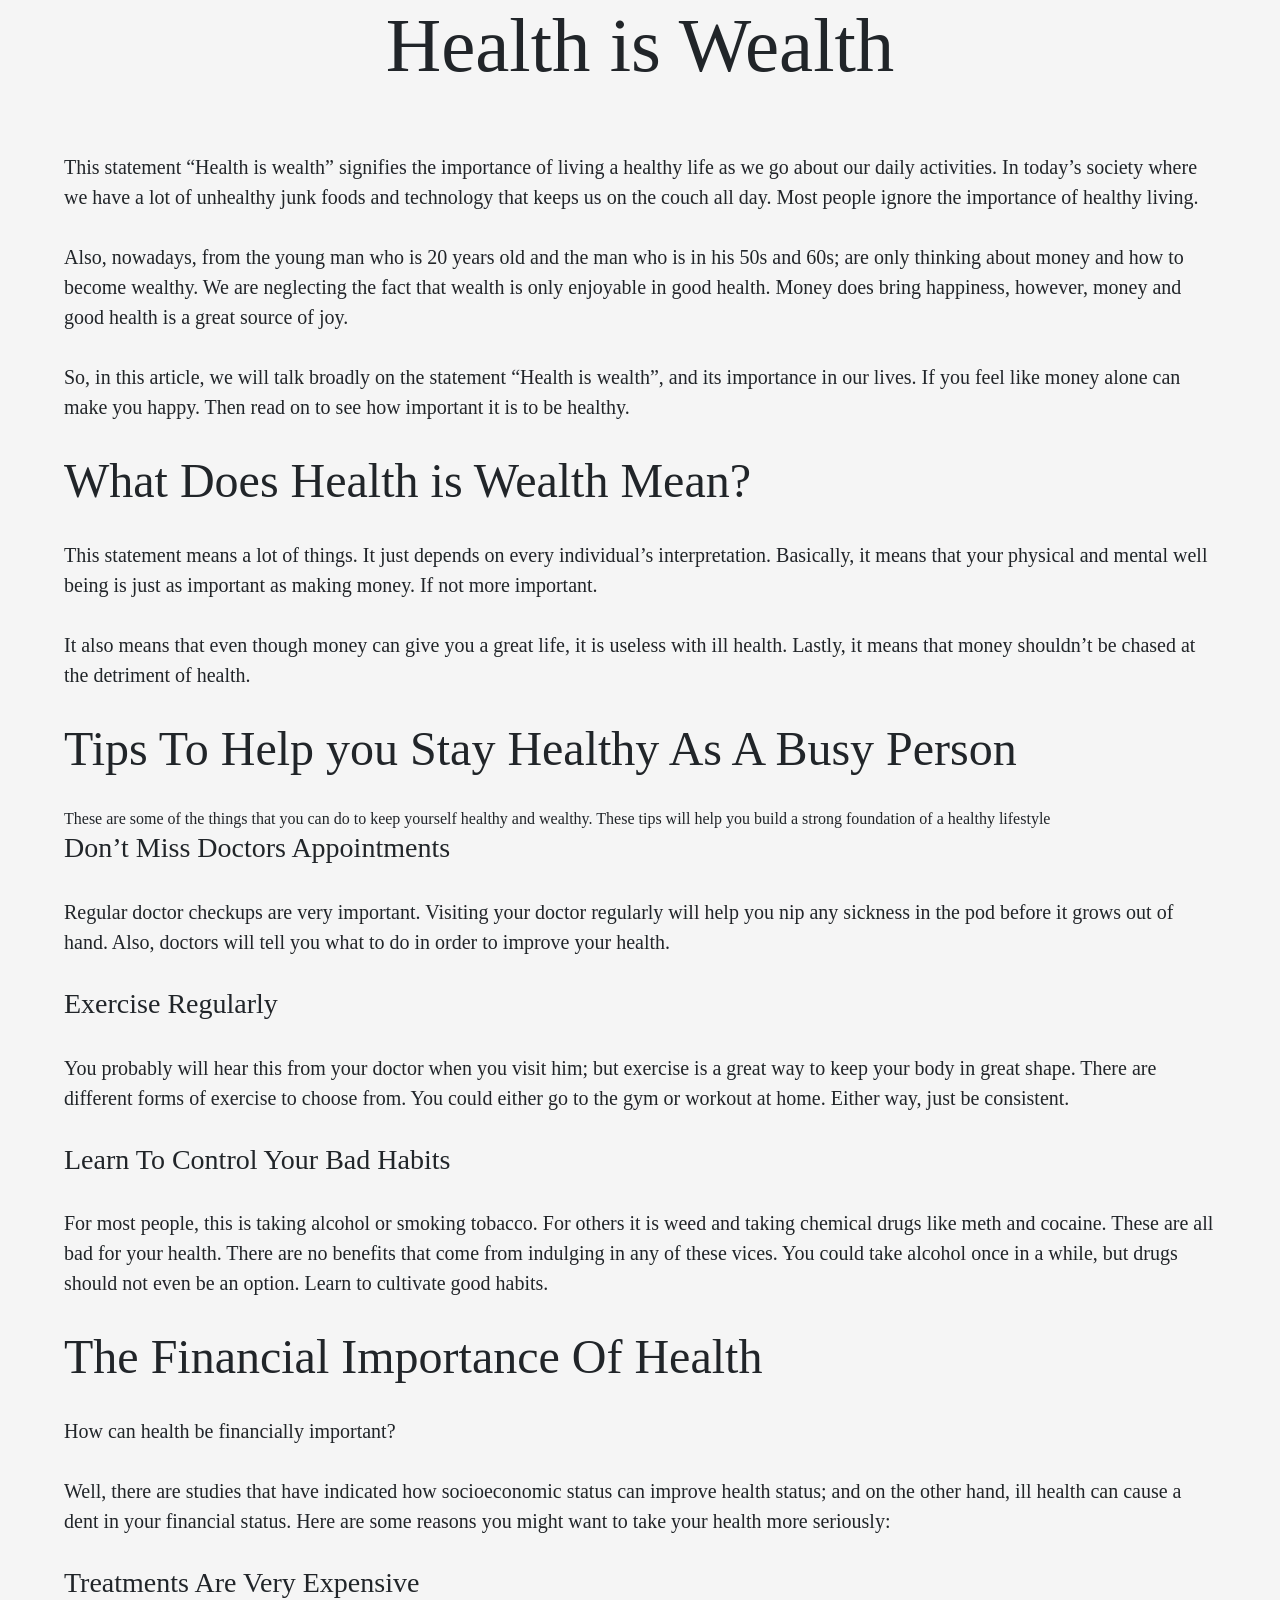
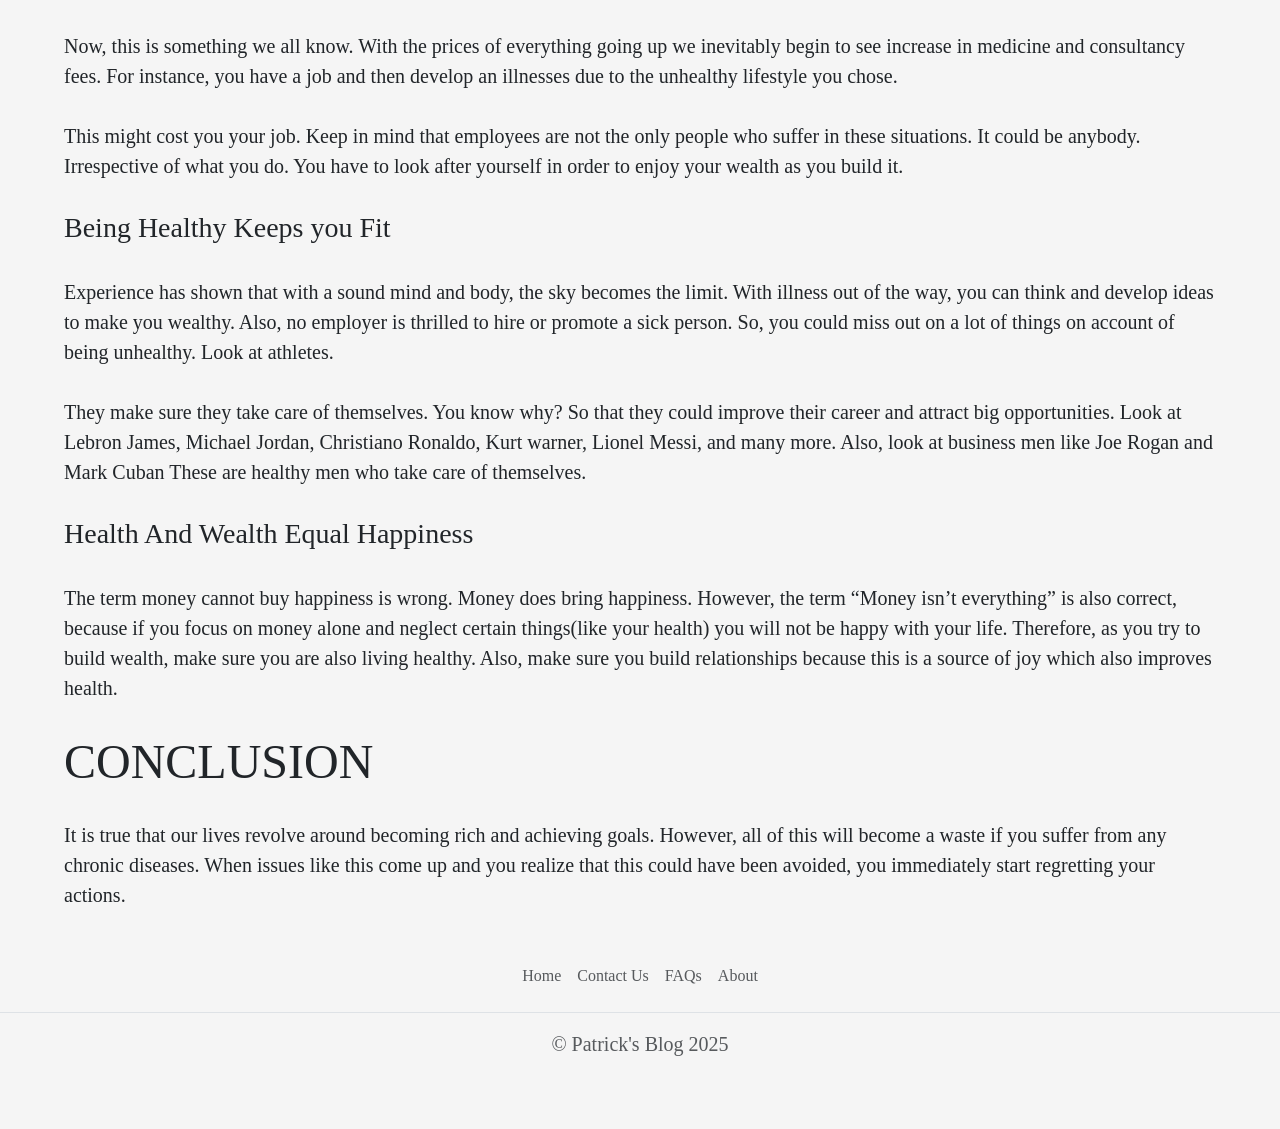
<file: Blog-page-3.html>
<!DOCTYPE html>
<html lang= "en">
    <head>
        <meta charset="UTF-8">
        <meta name = "viewport" 
        content = "width=device-width, initial-scale=1.0">
        <title>My website</title>
        <link href="https://cdn.jsdelivr.net/npm/bootstrap@5.3.8/dist/css/bootstrap.min.css" rel="stylesheet" integrity="sha384-sRIl4kxILFvY47J16cr9ZwB07vP4J8+LH7qKQnuqkuIAvNWLzeN8tE5YBujZqJLB" crossorigin="anonymous">

    </head>
    <style>
        body{
            background-color: whitesmoke;
            font-family: Georgia, 'Times New Roman', Times, serif;
            margin: 0;
        }

        h1{
            text-align: center;
            margin-bottom: 60px;
            font-size: clamp(2.5rem, 6vw, 5rem);
        }

        .blog{
            width: min(90%, 1400px);
            margin: 0 auto;
        }

        h2{
            margin-bottom: 30px;
            font-size: clamp(1.5rem, 4vw, 3rem);
        }

        p{
            margin-bottom: 30px;
            font-size: clamp(1rem, 2.5vw, 20px);
        }
        
    </style>

    <body>
        <h1>Health is Wealth</h1>

        <div class="blog">
    
            <p>This statement “Health is wealth” signifies the importance of living a healthy life as we go about our daily activities. 
            In today’s society where we have a lot of unhealthy junk foods and technology that keeps us on the couch all day. Most people ignore the importance of healthy living.</p>

            <p>Also, nowadays, from the young man who is 20 years old and the man who is in his 50s and 60s; are only thinking about money and how to become wealthy. 
            We are neglecting the fact that wealth is only enjoyable in good health. Money does bring happiness, however, money and good health is a great source of joy. </p>
            
            <p>So, in this article, we will talk broadly on the statement “Health is wealth”, and its importance in our lives. 
            If you feel like money alone can make you happy. Then read on to see how important it is to be healthy. </p>

           <h2> What Does Health is Wealth Mean?</h2>

            <p>This statement means a lot of things. It just depends on every individual’s interpretation. 
            Basically, it means that your physical and mental well being is just as important as making money. If not more important. </p>

            <p>It also means that even though money can give you a great life, it is useless with ill health. 
            Lastly, it means that money shouldn’t be chased at the detriment of health.</p> 


            <h2>Tips To Help you Stay Healthy As A Busy Person</h2>
            These are some of the things that you can do to keep yourself healthy and wealthy. These tips will help you build a strong foundation of a healthy lifestyle

            <h3>Don’t Miss Doctors Appointments</h3>
            <br />
            <p>Regular doctor checkups are very important. Visiting your doctor regularly will help you nip any sickness in the pod before it grows out of hand.
            Also, doctors will tell you what to do in order to improve your health. </p>

            <h3>Exercise Regularly</h3>
            <br />
            <p>You probably will hear this from your doctor when you visit him; but exercise is a great way to keep your body in great shape. 
            There are different forms of exercise to choose from. You could either go to the gym or workout at home. Either way, just be consistent.</p> 

            <h3>Learn To Control Your Bad Habits</h3>
            <br />
            <p>For most people, this is taking alcohol or smoking tobacco. For others it is weed and taking chemical drugs like meth and cocaine. These are all bad for your health. 
            There are no benefits that come from indulging in any of these vices. You could take alcohol once in a while, but drugs should not even be an option. 
            Learn to cultivate good habits.</p> 

            <h2>The Financial Importance Of Health</h2>
            
            <p>How can health be financially important? </p>

            <p>Well, there are studies that have indicated how socioeconomic status can improve health status; and on the other hand, ill health can cause a dent in your financial status. 
            Here are some reasons you might want to take your health more seriously:</p>

            <h3>Treatments Are Very Expensive</h3>
            <br />
            <p>Now, this is something we all know. With the prices of everything going up we inevitably begin to see increase in medicine and consultancy fees.
            For instance, you have a job and then develop an illnesses due to the unhealthy lifestyle you chose. </p>

            <p>This might cost you your job. Keep in mind that employees are not the only people who suffer in these situations. It could be anybody. Irrespective of what you do. 
            You have to look after yourself in order to enjoy your wealth as you build it. </p>

            <h3>Being Healthy Keeps you Fit</h3>
            <br />
            <p>Experience has shown that with a sound mind and body, the sky becomes the limit. With illness out of the way, you can think and develop ideas to make you wealthy. 
            Also, no employer is thrilled to hire or promote a sick person. So, you could miss out on a lot of things on account of being unhealthy. 
            Look at athletes. </p>
            
            <p>They make sure they take care of themselves. You know why? So that they could improve their career and attract big opportunities. 
            Look at Lebron James, Michael Jordan, Christiano Ronaldo, Kurt warner, Lionel Messi, and many more. Also, look at business men like Joe Rogan and Mark Cuban
            These are healthy men who take care of themselves.</p> 

            <h3>Health And Wealth Equal Happiness</h3>
            <br /> 
            <p>The term money cannot buy happiness is wrong. Money does bring happiness. However, the term “Money isn’t everything” is also correct, because if you focus on money alone and neglect certain things(like your health) you will not be happy with your life.
            Therefore, as you try to build wealth, make sure you are also living healthy. Also, make sure you build relationships because this is a source of joy which also improves health. </p>

            <h2>CONCLUSION</h2>

            <p>It is true that our lives revolve around becoming rich and achieving goals. However, all of this will become a waste if you suffer from any chronic diseases. 
            When issues like this come up and you realize that this could have been avoided, you immediately start regretting your actions.</p>
        </div>


        <div class="Footer-container"> 
            <footer class="py-3 my-4"> 
                <ul class="nav justify-content-center border-bottom pb-3 mb-3"> 
                    <li class="nav-item"><a href="./index.html" class="nav-link px-2 text-body-secondary">Home</a></li> 
                    <li class="nav-item"><a href="#" class="nav-link px-2 text-body-secondary">Contact Us</a></li>
                    <li class="nav-item"><a href="#" class="nav-link px-2 text-body-secondary">FAQs</a></li> 
                    <li class="nav-item"><a href="./About.html" class="nav-link px-2 text-body-secondary">About</a></li> 
                </ul> 
                <p class="text-center text-body-secondary">© Patrick's Blog 2025</p> 
            </footer> 
        </div>

        <script src="https://cdn.jsdelivr.net/npm/bootstrap@5.3.8/dist/js/bootstrap.bundle.min.js" integrity="sha384-FKyoEForCGlyvwx9Hj09JcYn3nv7wiPVlz7YYwJrWVcXK/BmnVDxM+D2scQbITxI" crossorigin="anonymous"></script>
    </body>
    
</html>
</file>
<file: style.css>
body{
    background-color: white;
    font-family: 'Times New Roman', Times, serif;
    margin: 0;
}



.Header{
    display: flex;
    flex-direction: column;
    align-items: center;
    text-align: center;
    padding-top: 20px;
}

.Header h1{
    font-size: clamp(2.5rem, 8vw, 7rem);
    font-style: oblique;
    font-weight: 400;
}

.Header p{
    font-size: clamp(1rem, 3vw, 25px);
    font-style: oblique;
}

.Heroes{
    display: flex;
    justify-content: center;
    gap: 40px;
    flex-wrap: wrap;
    margin-top: 40px;
}

.Articles,
.Stories,
.My-View{
    width: min(100%, 350px);
}

.Articles h3,
.Stories h3,
.My-View h3{
    font-weight: 300;
    font-size: clamp(1.5rem, 5vw, 3rem);
    text-align: center;
    padding-bottom: 20px;
    border-bottom: 1px solid rgba(0,0,0,0.2);
}

.Articles p,
.Stories p,
.My-View p{
    font-size: clamp(1rem, 2.5vw, 20px);
    border-bottom: 1px solid rgba(0,0,0,0.2);
    font-style: italic;
}

.Articles li,
.Stories li,
.My-View li{
    font-size: clamp(0.9rem, 2vw, 18px);
}



.Stuff h2{
    font-weight: 400;
    font-size: clamp(2rem, 6vw, 5rem);
    text-align: center;
}



.Writings{
    display: flex;
    justify-content: center;
    gap: 30px;
    flex-wrap: wrap;
}

.Technology,
.Eggs,
.Health{
    width: min(100%, 400px);
}



img{
    width: 100%;
    height: auto;
    margin: 30px 0;
    display: block;
}


h3{
    color: black;
    font-weight: 300;
}


a{
    text-decoration: none;
    color: black;
}

a:hover{
    text-decoration: underline;
}

.Technology,.Eggs,.Health{
    width: min(100%, 400px);
    transition: transform 0.3s ease;
}

.Technology :hover, .Eggs :hover, .Health :hover{
    transform: translateX(-5px);
}
</file>
